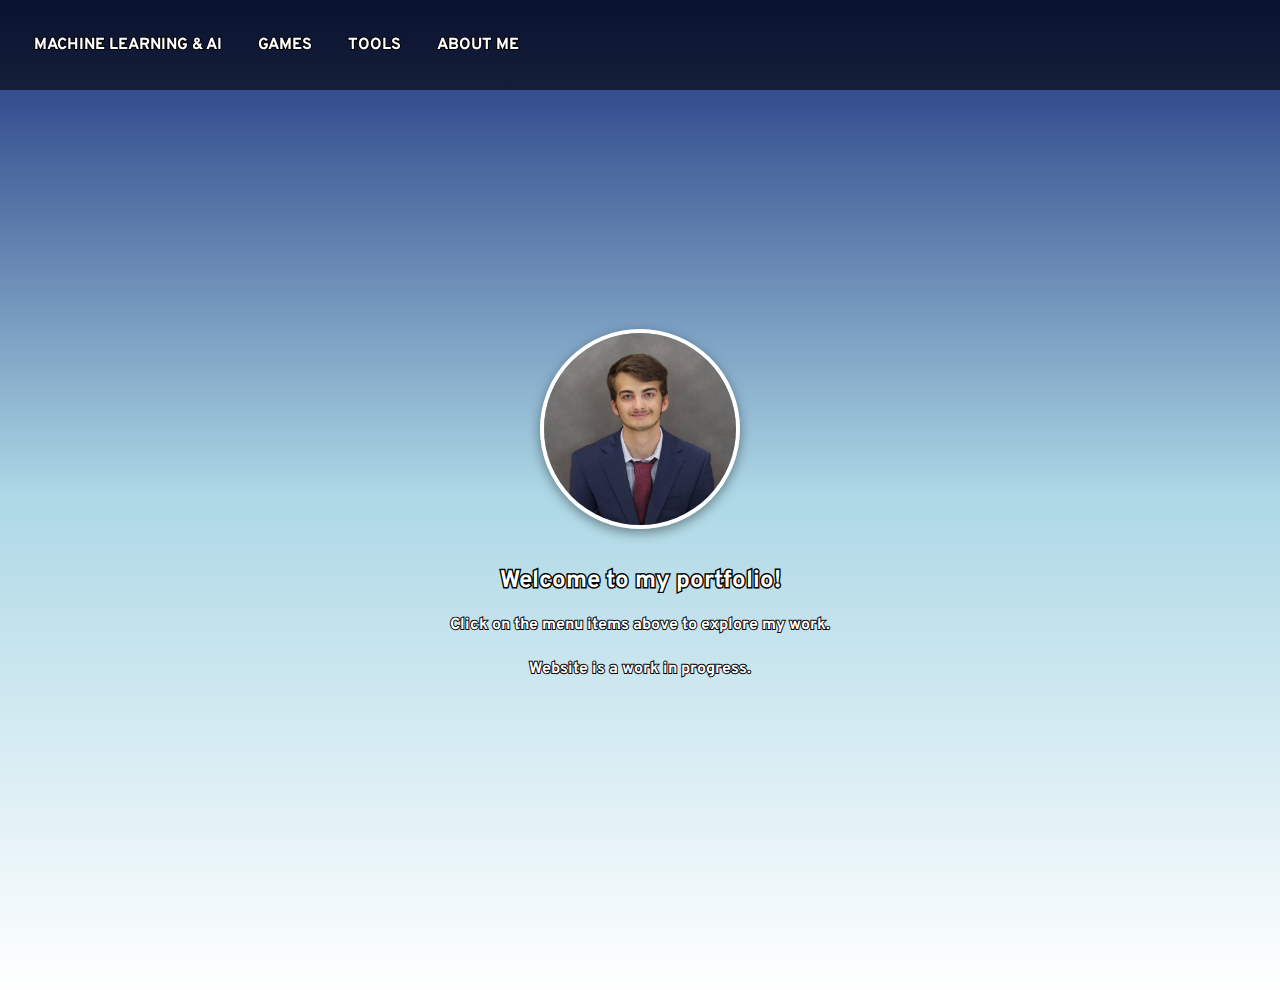
<file: index.html>
<!DOCTYPE html>
<html lang="en">
    <head>
        <meta charset="UTF-8">
        <title>My Portfolio</title>
        <meta name="viewport" content="width=device-width, initial-scale=1.0">
        <link rel="stylesheet" href="css/style.css">
        <link rel="stylesheet" href="https://fonts.googleapis.com/css2?family=Overpass&display=swap">

        <!-- Favicon -->
        <link rel="apple-touch-icon" sizes="180x180" href="/favicon/apple-touch-icon.png">
        <link rel="icon" type="image/png" sizes="32x32" href="/favicon/favicon-32x32.png">
        <link rel="icon" type="image/png" sizes="16x16" href="/favicon/favicon-16x16.png">
        <link rel="manifest" href="/favicon/site.webmanifest">
    </head>

    <body>
        <header>
            <nav class="menu">
                <ul>
                    <li>
                        <a href="#" class="outlined-text">Machine Learning & AI</a>
                        <ul>
                            <li><a href="digit_classification.html">MNIST Handwritten Digit Classification</a></li>
                            <li><a href="index.html">Temp Title</a></li>
                        </ul>
                    </li>
                    <li>
                        <a href="#" class="outlined-text">Games</a>
                        <ul>
                            <li><a href="mario_kart_geoguessr.html">Mario Kart World GeoGuessr</a></li>
                            <li><a href="orbivore.html">Orbivore</a></li>
                            <li><a href="rps_online_login.html">RPS Online</a></li>
                        </ul>
                    </li>
                    <li>
                        <a href="#" class="outlined-text">Tools</a>
                        <ul>
                            <li><a href="index.html">Temp Title</a></li>
                            <li><a href="index.html">Temp Title</a></li>
                        </ul>
                    </li>
                    <li>
                        <a href="about.html" class="outlined-text">About Me</a>
                    </li>
                </ul>
              </nav>
              
        </header>

        <main>
            <img id="image"
                src="images/LinkedIn_Picture_Cropped.jpg"
                class="picture-linkedin"
                alt="Image of Nicholas Marson"
                title="Image of Me"
            />

            <h2 class="outlined-text">Welcome to my portfolio!</h2>
            <p class="outlined-text">Click on the menu items above to explore my work.</p>
            <p class="outlined-text">Website is a work in progress.</p>
        </main>
    </body>
</html>
</file>
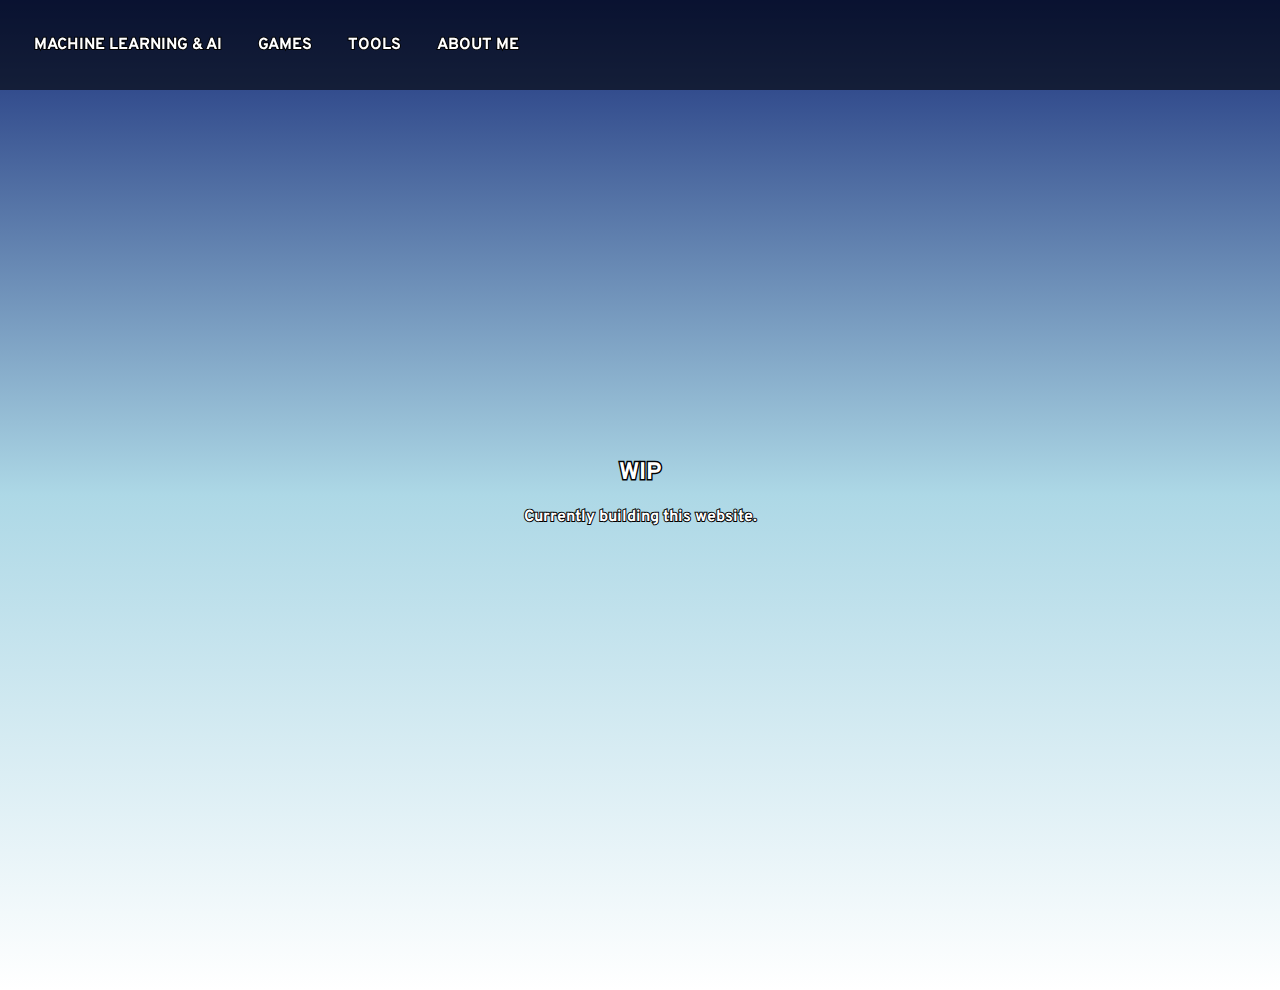
<file: about.html>
<!DOCTYPE html>
<html lang="en">
    <head>
        <meta charset="UTF-8">
        <title>My Portfolio</title>
        <meta name="viewport" content="width=device-width, initial-scale=1.0">
        <link rel="stylesheet" href="css/style.css">
        <link rel="stylesheet" href="https://fonts.googleapis.com/css2?family=Overpass&display=swap">

        <!-- Favicon -->
        <link rel="apple-touch-icon" sizes="180x180" href="/favicon/apple-touch-icon.png">
        <link rel="icon" type="image/png" sizes="32x32" href="/favicon/favicon-32x32.png">
        <link rel="icon" type="image/png" sizes="16x16" href="/favicon/favicon-16x16.png">
        <link rel="manifest" href="/favicon/site.webmanifest">
    </head>

    <body>
        <header>
            <nav class="menu">
                <ul>
                    <li>
                        <a href="#" class="outlined-text">Machine Learning & AI</a>
                        <ul>
                            <li><a href="digit_classification.html">MNIST Handwritten Digit Classification</a></li>
                            <li><a href="index.html">Temp Title</a></li>
                        </ul>
                    </li>
                    <li>
                        <a href="#" class="outlined-text">Games</a>
                        <ul>
                            <li><a href="mario_kart_geoguessr.html">Mario Kart World GeoGuessr</a></li>
                            <li><a href="orbivore.html">Orbivore</a></li>
                            <li><a href="rps_online_login.html">RPS Online</a></li>
                        </ul>
                    </li>
                    <li>
                        <a href="#" class="outlined-text">Tools</a>
                        <ul>
                            <li><a href="index.html">Temp Title</a></li>
                            <li><a href="index.html">Temp Title</a></li>
                        </ul>
                    </li>
                    <li>
                        <a href="about.html" class="outlined-text">About Me</a>
                    </li>
                </ul>
              </nav>
              
        </header>

        <main>
            <h2 class="outlined-text">WIP</h2>
            <p class="outlined-text">Currently building this website.</p>
        </main>
    </body>
</html>
</file>
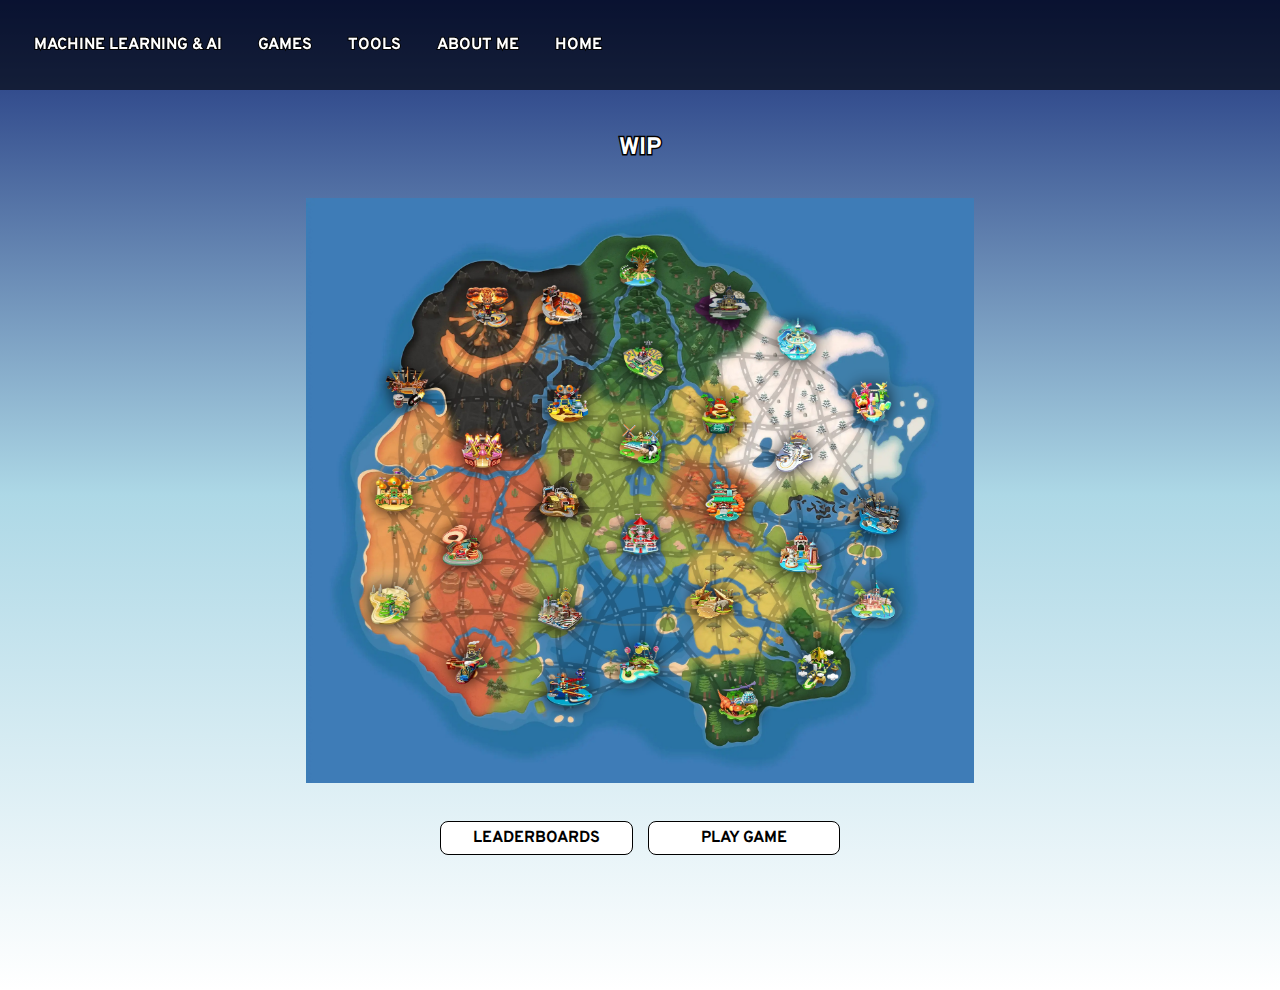
<file: mario_kart_geoguessr.html>
<!DOCTYPE html>
<html lang="en">
    <head>
        <meta charset="UTF-8">
        <title>My Portfolio</title>
        <meta name="viewport" content="width=device-width, initial-scale=1.0">
        <link rel="stylesheet" href="css/style.css">
        <link rel="stylesheet" href="https://fonts.googleapis.com/css2?family=Overpass&display=swap">

        <!-- Favicon -->
        <link rel="apple-touch-icon" sizes="180x180" href="/favicon/apple-touch-icon.png">
        <link rel="icon" type="image/png" sizes="32x32" href="/favicon/favicon-32x32.png">
        <link rel="icon" type="image/png" sizes="16x16" href="/favicon/favicon-16x16.png">
        <link rel="manifest" href="/favicon/site.webmanifest">
    </head>

    <body class="no-scroll">
        <header>
            <nav class="menu">
                <ul>
                    <li>
                        <a href="#" class="outlined-text">Machine Learning & AI</a>
                        <ul>
                            <li><a href="digit_classification.html">MNIST Handwritten Digit Classification</a></li>
                            <li><a href="index.html">Temp Title</a></li>
                        </ul>
                    </li>
                    <li>
                        <a href="#" class="outlined-text">Games</a>
                        <ul>
                            <li><a href="mario_kart_geoguessr.html">Mario Kart World GeoGuessr</a></li>
                            <li><a href="orbivore.html">Orbivore</a></li>
                            <li><a href="rps_online_login.html">RPS Online</a></li>
                        </ul>
                    </li>
                    <li>
                        <a href="#" class="outlined-text">Tools</a>
                        <ul>
                            <li><a href="index.html">Temp Title</a></li>
                            <li><a href="index.html">Temp Title</a></li>
                        </ul>
                    </li>
                    <li>
                        <a href="about.html" class="outlined-text">About Me</a>
                    </li>
                    <li>
                        <a href="index.html" class="outlined-text">Home</a>
                    </li>
                </ul>
              </nav>
              
        </header>

        <main>
            <h2 class="outlined-text">WIP</h2>
            <img id="image"
                src="images/mkw_map.png"
                class="picture-mkw"
                alt="Image of the Mario Kart World Map"
                title="Mario Kart World Map"
            />
            <div class="button-container">
                <button class="login-register" id="leaderboardsLabel" onclick="openLeaderboards()">LEADERBOARDS</button>
                <button class="login-register" id="playMKWGameLabel" onclick="playMKWGame()">PLAY GAME</button>
            </div>
        </main>
    </body>
</html>
</file>
<file: css/style.css>
/* -------------------- General -------------------- */
* {
  box-sizing: border-box;
  font-family: 'Overpass', sans-serif;
  margin: 0;
  padding: 0;
}

body {
  line-height: 1.5em;
  background: linear-gradient(180deg, #182e7a, lightblue, white);
  min-height: 100vh;
  overflow-x: hidden;
  color: white; /* default text color white */
}

.no-scroll {
  overflow: hidden;
  height: 100vh;
}

.outlined-text {
  color: white;
  font-weight: bold;
  -webkit-text-stroke: 0.12em black;
  paint-order: stroke fill;
}

.outlined-text-large {
  color: white;
  font-weight: bold;
  -webkit-text-stroke: 0.06em black;
  paint-order: stroke fill;
}

/* -------------------- Header -------------------- */
header {
  width: 100%;
  height: 10vh;
  position: fixed;
  top: 0;
  left: 0;
  z-index: 1000;
  background-color: rgba(0,0,0,0.6);
}

header nav {
  display: flex;
  justify-content: space-between; /* title left, menu right */
  align-items: center;
  height: 100%;
  padding: 0 2vw;
}

header h1 {
  font-size: clamp(20px, 3vw, 40px);
  color: white;
  line-height: 1;
}

header h1 .greenFormat {
  text-shadow: 0 0 5px green, 0 0 10px green, 0 0 15px green;
}

/* -------------------- Menu & Dropdown -------------------- */
.menu ul {
  display: flex;
  gap: 20px;
  list-style: none;
  align-items: center;
  position: relative;
}

.menu ul li {
  position: relative;
}

.menu ul li a {
  text-decoration: none;
  text-transform: uppercase;
  font-weight: bold;
  color: white;
  padding: 0.5em;
  display: block;
}

.menu ul li a:hover {
  color: #dea916;
}

/* Dropdown container */
.menu ul li ul {
  display: none;
  position: absolute;
  top: 100%;
  left: 0;
  background-color: rgba(0,0,0,0.9);
  list-style: none;
  padding: 0;
  min-width: 200px;
  z-index: 1000;
}

/* Dropdown items */
.menu ul li ul li a {
  padding: 0.5em 1em;
  white-space: nowrap;
}

/* Show dropdown on hover */
.menu ul li:hover > ul {
  display: block;
}

/* -------------------- Push content below header -------------------- */
main {
  min-height: calc(100vh - 10vh); /* Everything below the header */
  margin-top: 10vh; /* Push content below header */
  display: flex;
  flex-direction: column;
  justify-content: center;
  align-items: center;
  gap: 20px;
  text-align: center;
}

/* -------------------- Main Titles -------------------- */
.large-title {
  display: block;
  font-weight: bold;
  text-align: center;
  margin-top: 4vh;
  margin-bottom: 4vh;
  font-size: 4vw;
}

/* -------------------- Images -------------------- */
.picture {
  display: block;
  max-width: 20vw;
  max-height: 20vh;
  margin: 2vh auto;
}

.picture-mkw {
  display: block;
  max-width: 65vw;
  max-height: 65vh;
  margin: 2vh auto;
}

.picture-linkedin {
  display: block;
  width: 200px;
  height: 200px;
  object-fit: cover; /* crop to fit circle */
  margin: 20px auto;
  border: 4px solid white;
  border-radius: 50%; /* perfect circle */
  box-shadow: 0 4px 12px rgba(0, 0, 0, 0.4);
}


/* -------------------- Form Container -------------------- */
.container {
  display: flex;
  flex-direction: column;
  align-items: center;
  margin: 0 auto;
  width: 90%;
}

.password-username {
  font-weight: bold;
  color: black;
  text-align: center;
  margin-bottom: 10px;
}

.textBoxUsername, .textBoxPassword {
  width: 100%;
  padding: 8px;
  margin-bottom: 10px;
  border-radius: 10px;
  border: 1px solid black;
}

/* -------------------- Buttons -------------------- */
.button-container {
  display: flex;
  flex-direction: row;
  align-items: center;
  justify-content: center;
  gap: 15px;
  width: 100%;
  max-width: 400px;
}

.login-register {
  width: 100%;
  max-width: 250px;
  padding: 6px;
  font-size: 16px;
  font-weight: bold;
  border-radius: 0.5em;
  background-color: white;
  border: 1px solid currentColor;
  cursor: pointer;
}
.login-register:hover {
  background-color: lightgrey;
}

/* -------------------- Login Fail Text -------------------- */
.loginFailText {
  text-align: center;
  color: red;
  margin-bottom: 10px;
}
.hideElement {
  display: none;
}
</file>
